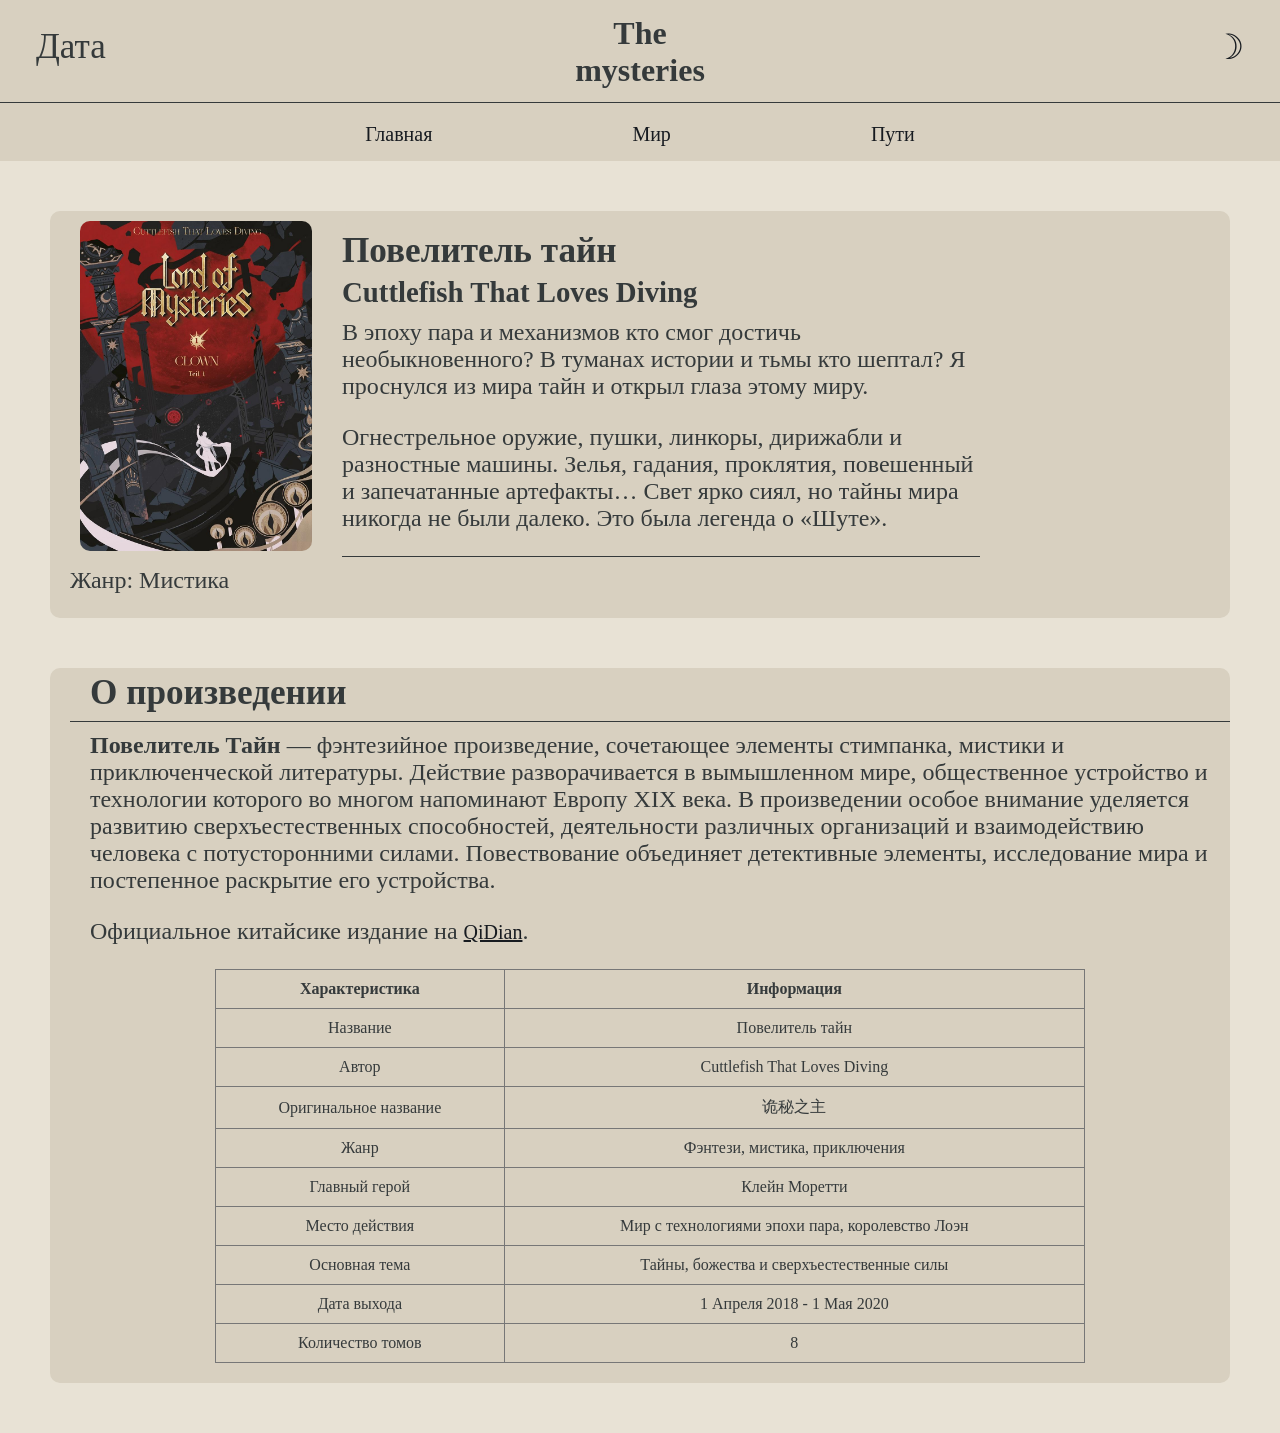
<file: index.html>
<!DOCTYPE html>
<html lang="ru">
    <head>
        <meta charset="UTF-8">
        <meta name="viewport" content="width=device-width, initial-scale=1">
        <meta name="description" content="Мой сайт о любимой новелле">
        <title>Lord of the mysteries</title>
        <link rel="stylesheet" href="Style.css">
        <script src="script.js" defer></script>
        <link rel="icon" href="images/logo.ico" type="image/x-icon">
    </head>
    <body>
        <header>
            <div class="header-top">

                <button id="date-button" onclick="ShowDate()">Дата</button>

                <div>
                    <h1 class="header-text">The<br>
                    mysteries</h1>
                </div>

                <button id="theme-button">☽</button>

            </div>
            <hr class="divide">
            <nav>          
                <a href="index.html" style="text-decoration: none;">Главная</a>
                <a href="World.html" style="text-decoration: none;">Мир</a>
                <a href="Pathways.html" style="text-decoration: none;">Пути</a>
            </nav>
        </header>
        <main>
            <div class="hero">
                <img src="images/LordofMysteriesCover.jpg" alt="Обложка книги (1 том)" class="cover">
                <div class="hero-text">
                    <h1>Повелитель тайн</h1>
                    <h3>Cuttlefish That Loves Diving</h3>
                    <p>В эпоху пара и механизмов кто смог достичь необыкновенного? 
                        В туманах истории и тьмы кто шептал? Я проснулся из мира тайн и открыл глаза этому миру.</p>
                    <p>Огнестрельное оружие, пушки, линкоры, дирижабли и разностные машины. 
                        Зелья, гадания, проклятия, повешенный и запечатанные артефакты… 
                        Свет ярко сиял, но тайны мира никогда не были далеко. Это была легенда о «Шуте».</p>
                    <hr class="divide">
                    <p>Жанр: Мистика</p>
                </div>
            </div>

            <div class="hero about" id="about">
                <h1>О произведении</h1>
                <hr class="divide">
                <p><b>Повелитель Тайн</b> — фэнтезийное произведение, сочетающее элементы стимпанка, 
                    мистики и приключенческой литературы. Действие разворачивается в вымышленном мире, 
                    общественное устройство и технологии которого во многом напоминают Европу XIX века. 
                    В произведении особое внимание уделяется развитию сверхъестественных способностей, 
                    деятельности различных организаций и взаимодействию человека с потусторонними силами. 
                    Повествование объединяет детективные элементы, исследование мира и постепенное раскрытие 
                    его устройства.</p>
                <p>Официальное китайсике издание на  <a href="https://www.qidian.com/book/1010868264/" target="_blank" rel="noopener noreferrer">QiDian</a>.</p>
                <table>
                    <thead>
                        <tr>
                            <th>Характеристика</th>
                            <th>Информация</th>
                        </tr>
                    </thead>

                    <tbody>
                        <tr>
                            <td>Название</td>
                            <td>Повелитель тайн</td>
                        </tr>
                        <tr>
                            <td>Автор</td>
                            <td>Cuttlefish That Loves Diving</td>
                        </tr>
                        <tr>
                            <td>Оригинальное название</td>
                            <td>诡秘之主</td>
                        </tr>
                        <tr>
                            <td>Жанр</td>
                            <td>Фэнтези, мистика, приключения</td>
                        </tr>

                        <tr>
                            <td>Главный герой</td>
                            <td>Клейн Моретти</td>
                        </tr>

                        <tr>
                            <td>Место действия</td>
                            <td>Мир с технологиями эпохи пара, королевство Лоэн</td>
                        </tr>

                        <tr>
                            <td>Основная тема</td>
                            <td>Тайны, божества и сверхъестественные силы</td>
                        </tr>

                        <tr>
                            <td>Дата выхода</td>
                            <td>1 Апреля 2018 - 1 Мая 2020</td>
                        </tr>

                        <tr>
                            <td>Количество томов</td>
                            <td>8</td>
                        </tr>
                    </tbody>
                </table>

            </div>
        </main>
    </body>
</html>
</file>
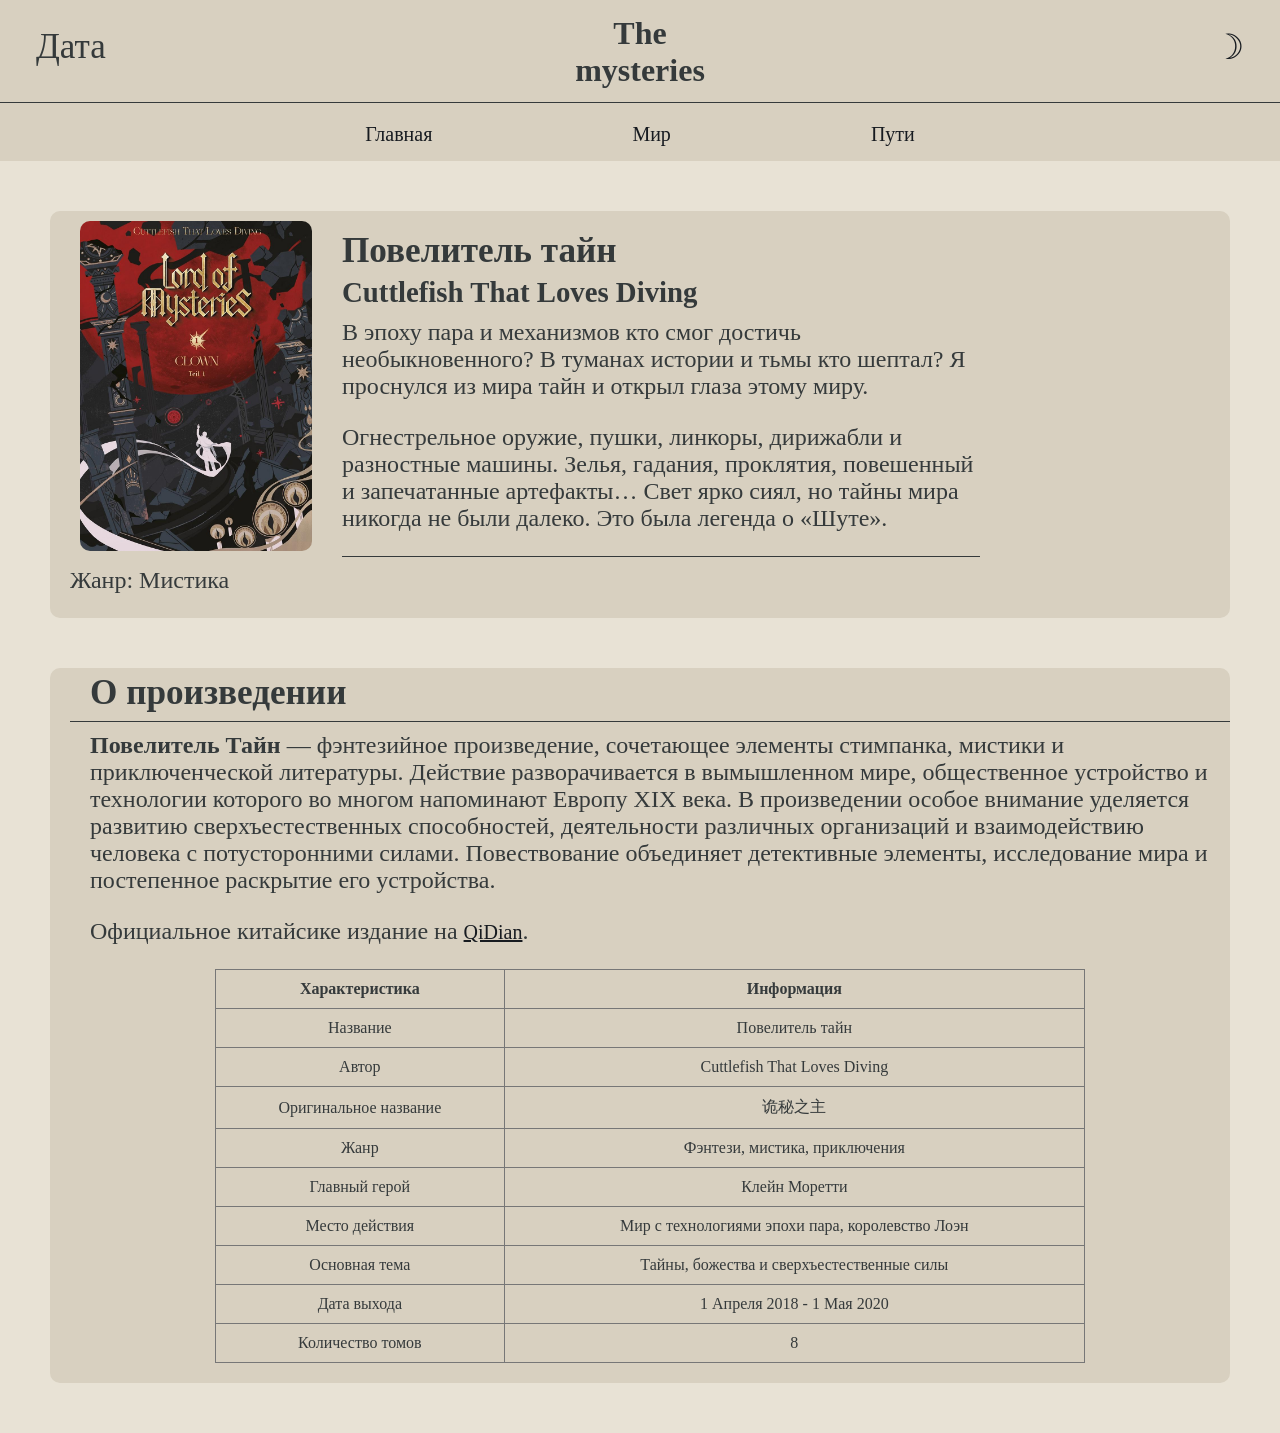
<file: Main.html>
<!DOCTYPE html>
<html lang="ru">
    <head>
        <meta charset="UTF-8">
        <meta name="viewport" content="width=device-width, initial-scale=1">
        <meta name="description" content="Мой сайт о любимой новелле">
        <title>Lord of the mysteries</title>
        <link rel="stylesheet" href="Style.css">
        <script src="script.js" defer></script>
        <link rel="icon" href="images/logo.ico" type="image/x-icon">
    </head>
    <body>
        <header>
            <div class="header-top">

                <button id="date-button" onclick="ShowDate()">Дата</button>

                <div>
                    <h1 class="header-text">The<br>
                    mysteries</h1>
                </div>

                <button id="theme-button">☽</button>

            </div>
            <hr class="divide">
            <nav>          
                <a href="Main.html" style="text-decoration: none;">Главная</a>
                <a href="World.html" style="text-decoration: none;">Мир</a>
                <a href="Pathways.html" style="text-decoration: none;">Пути</a>
            </nav>
        </header>
        <main>
            <div class="hero">
                <img src="images/LordofMysteriesCover.jpg" alt="Обложка книги (1 том)" class="cover">
                <div class="hero-text">
                    <h1>Повелитель тайн</h1>
                    <h3>Cuttlefish That Loves Diving</h3>
                    <p>В эпоху пара и механизмов кто смог достичь необыкновенного? 
                        В туманах истории и тьмы кто шептал? Я проснулся из мира тайн и открыл глаза этому миру.</p>
                    <p>Огнестрельное оружие, пушки, линкоры, дирижабли и разностные машины. 
                        Зелья, гадания, проклятия, повешенный и запечатанные артефакты… 
                        Свет ярко сиял, но тайны мира никогда не были далеко. Это была легенда о «Шуте».</p>
                    <hr class="divide">
                    <p>Жанр: Мистика</p>
                </div>
            </div>

            <div class="hero about" id="about">
                <h1>О произведении</h1>
                <hr class="divide">
                <p><b>Повелитель Тайн</b> — фэнтезийное произведение, сочетающее элементы стимпанка, 
                    мистики и приключенческой литературы. Действие разворачивается в вымышленном мире, 
                    общественное устройство и технологии которого во многом напоминают Европу XIX века. 
                    В произведении особое внимание уделяется развитию сверхъестественных способностей, 
                    деятельности различных организаций и взаимодействию человека с потусторонними силами. 
                    Повествование объединяет детективные элементы, исследование мира и постепенное раскрытие 
                    его устройства.</p>
                <p>Официальное китайсике издание на  <a href="https://www.qidian.com/book/1010868264/" target="_blank" rel="noopener noreferrer">QiDian</a>.</p>
                <table>
                    <thead>
                        <tr>
                            <th>Характеристика</th>
                            <th>Информация</th>
                        </tr>
                    </thead>

                    <tbody>
                        <tr>
                            <td>Название</td>
                            <td>Повелитель тайн</td>
                        </tr>
                        <tr>
                            <td>Автор</td>
                            <td>Cuttlefish That Loves Diving</td>
                        </tr>
                        <tr>
                            <td>Оригинальное название</td>
                            <td>诡秘之主</td>
                        </tr>
                        <tr>
                            <td>Жанр</td>
                            <td>Фэнтези, мистика, приключения</td>
                        </tr>

                        <tr>
                            <td>Главный герой</td>
                            <td>Клейн Моретти</td>
                        </tr>

                        <tr>
                            <td>Место действия</td>
                            <td>Мир с технологиями эпохи пара, королевство Лоэн</td>
                        </tr>

                        <tr>
                            <td>Основная тема</td>
                            <td>Тайны, божества и сверхъестественные силы</td>
                        </tr>

                        <tr>
                            <td>Дата выхода</td>
                            <td>1 Апреля 2018 - 1 Мая 2020</td>
                        </tr>

                        <tr>
                            <td>Количество томов</td>
                            <td>8</td>
                        </tr>
                    </tbody>
                </table>

            </div>
        </main>
    </body>
</html>
</file>
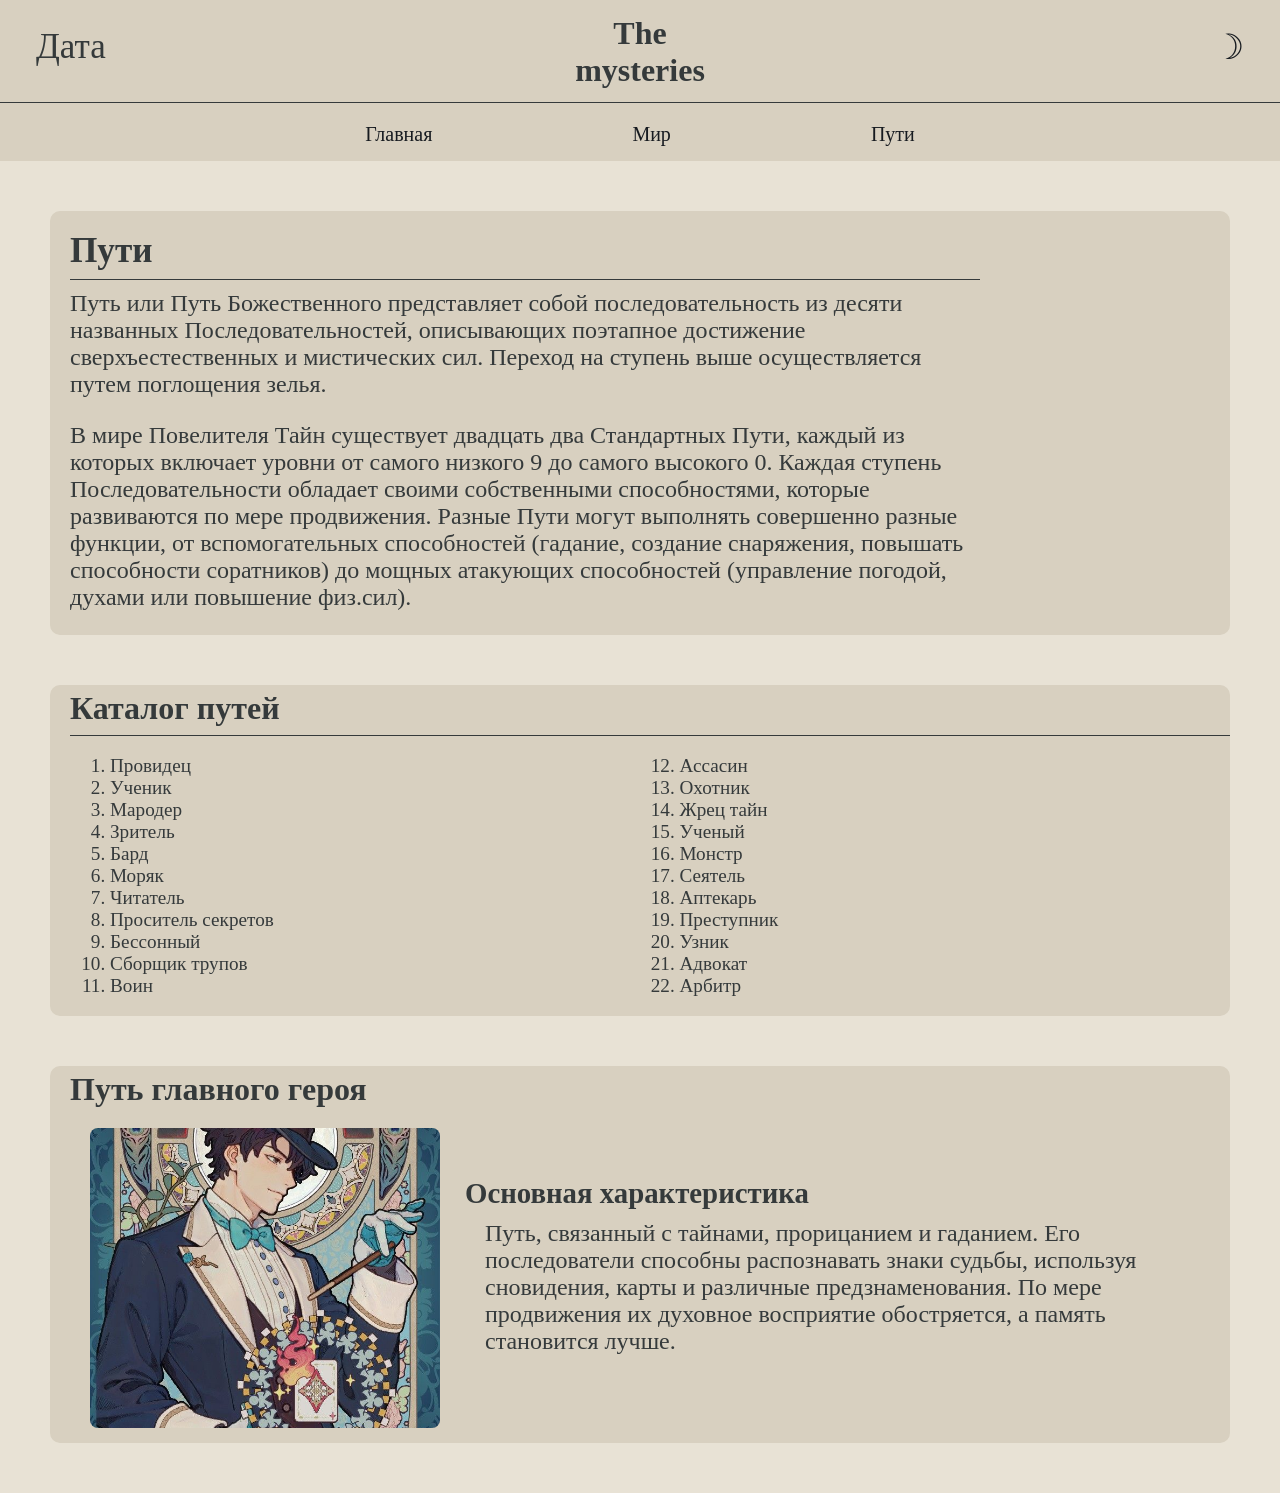
<file: Pathways.html>
<!DOCTYPE html>
<html lang="ru">
    <head>
        <meta charset="UTF-8">
        <meta name="viewport" content="width=device-width, initial-scale=1">
        <meta name="description" content="Мой сайт о любимой новелле">
        <title>Lord of the mysteries</title>
        <link rel="stylesheet" href="Style.css">
        <script src="script.js" defer></script>
        <link rel="icon" href="images/logo.ico" type="image/x-icon">
    </head>
    <body>
        <header>
            <div class="header-top">

                <button id="date-button" onclick="ShowDate()">Дата</button>

                <div>
                    <h1 class="header-text">The<br>
                    mysteries</h1>
                </div>

                <button id="theme-button">☽</button>

            </div>
            <hr class="divide">
            <nav>          
                <a href="index.html" style="text-decoration: none;">Главная</a>
                <a href="World.html" style="text-decoration: none;">Мир</a>
                <a href="Pathways.html" style="text-decoration: none;">Пути</a>
            </nav>
        </header>
        <main>
            <div class="hero">
                <div class="hero-text">
                    <h1>Пути</h1>
                    <hr class="divide">

                    <p>
                        Путь или Путь Божественного представляет собой последовательность из 
                        десяти названных Последовательностей, описывающих поэтапное достижение 
                        сверхъестественных и мистических сил. Переход на ступень выше осуществляется
                        путем поглощения зелья.
                    </p>

                    <p>
                        В мире Повелителя Тайн существует двадцать два Стандартных Пути, каждый 
                        из которых включает уровни от самого низкого 9 до самого высокого 0. Каждая 
                        ступень Последовательности обладает своими собственными способностями, 
                        которые развиваются по мере продвижения. Разные Пути могут выполнять совершенно 
                        разные функции, от вспомогательных способностей (гадание, создание снаряжения, 
                        повышать способности соратников) до мощных атакующих способностей (управление погодой, духами или повышение физ.сил).
                    </p>
                </div>
                
            </div>

            <div class="hero about" id="about">
                <h2>Каталог путей</h2>

                <hr class="divide">

                <ol type="1" class="column">
                    <li>Провидец</li>
                    <li>Ученик</li>
                    <li>Мародер</li>
                    <li>Зритель</li>
                    <li>Бард</li>
                    <li>Моряк</li>
                    <li>Читатель</li>
                    <li>Проситель секретов</li>
                    <li>Бессонный</li>
                    <li>Сборщик трупов</li>
                    <li>Воин</li>
                    <li>Ассасин</li>
                    <li>Охотник</li>
                    <li>Жрец тайн</li>
                    <li>Ученый</li>
                    <li>Монстр</li>
                    <li>Сеятель</li>
                    <li>Аптекарь</li>
                    <li>Преступник</li>
                    <li>Узник</li>
                    <li>Адвокат</li>
                    <li>Арбитр</li>
                </ol>
            </div>
            
            <div class="hero about">
                <h2 id="char_heading">Путь главного героя</h2>

                <div class="char">
                    <img src="images/light_theme_char.jpg" alt="Клейн Моретти" id="theme-char">

                    <div style="flex: 1; min-width: 200px;">
                        <h3>Основная характеристика</h3>
                        <p id="text-char">
                            Путь, связанный с тайнами, прорицанием и гаданием.
                            Его последователи способны распознавать знаки судьбы,
                            используя сновидения, карты и различные предзнаменования.
                            По мере продвижения их духовное восприятие обостряется,
                            а память становится лучше.
                        </p>
                    </div>
                </div>
            </div>

            
        </main>
    </body>
</html>
</file>
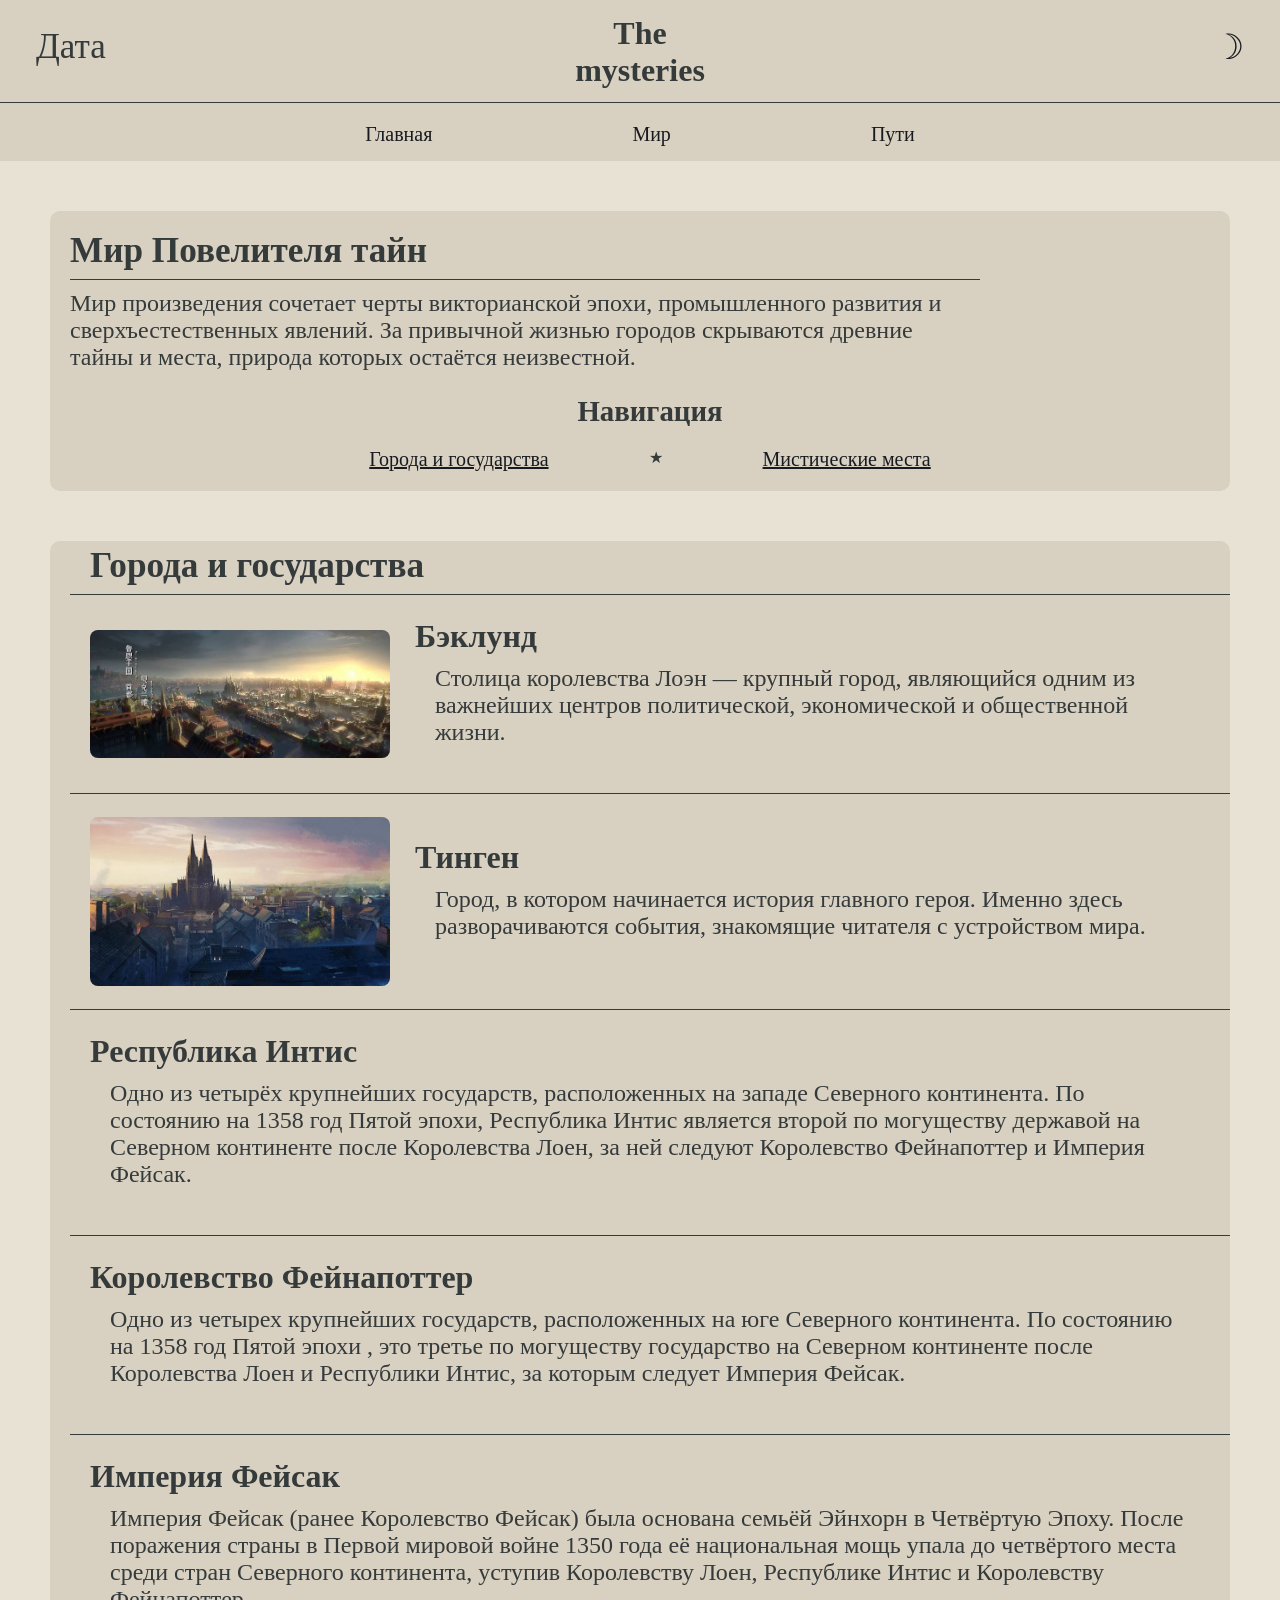
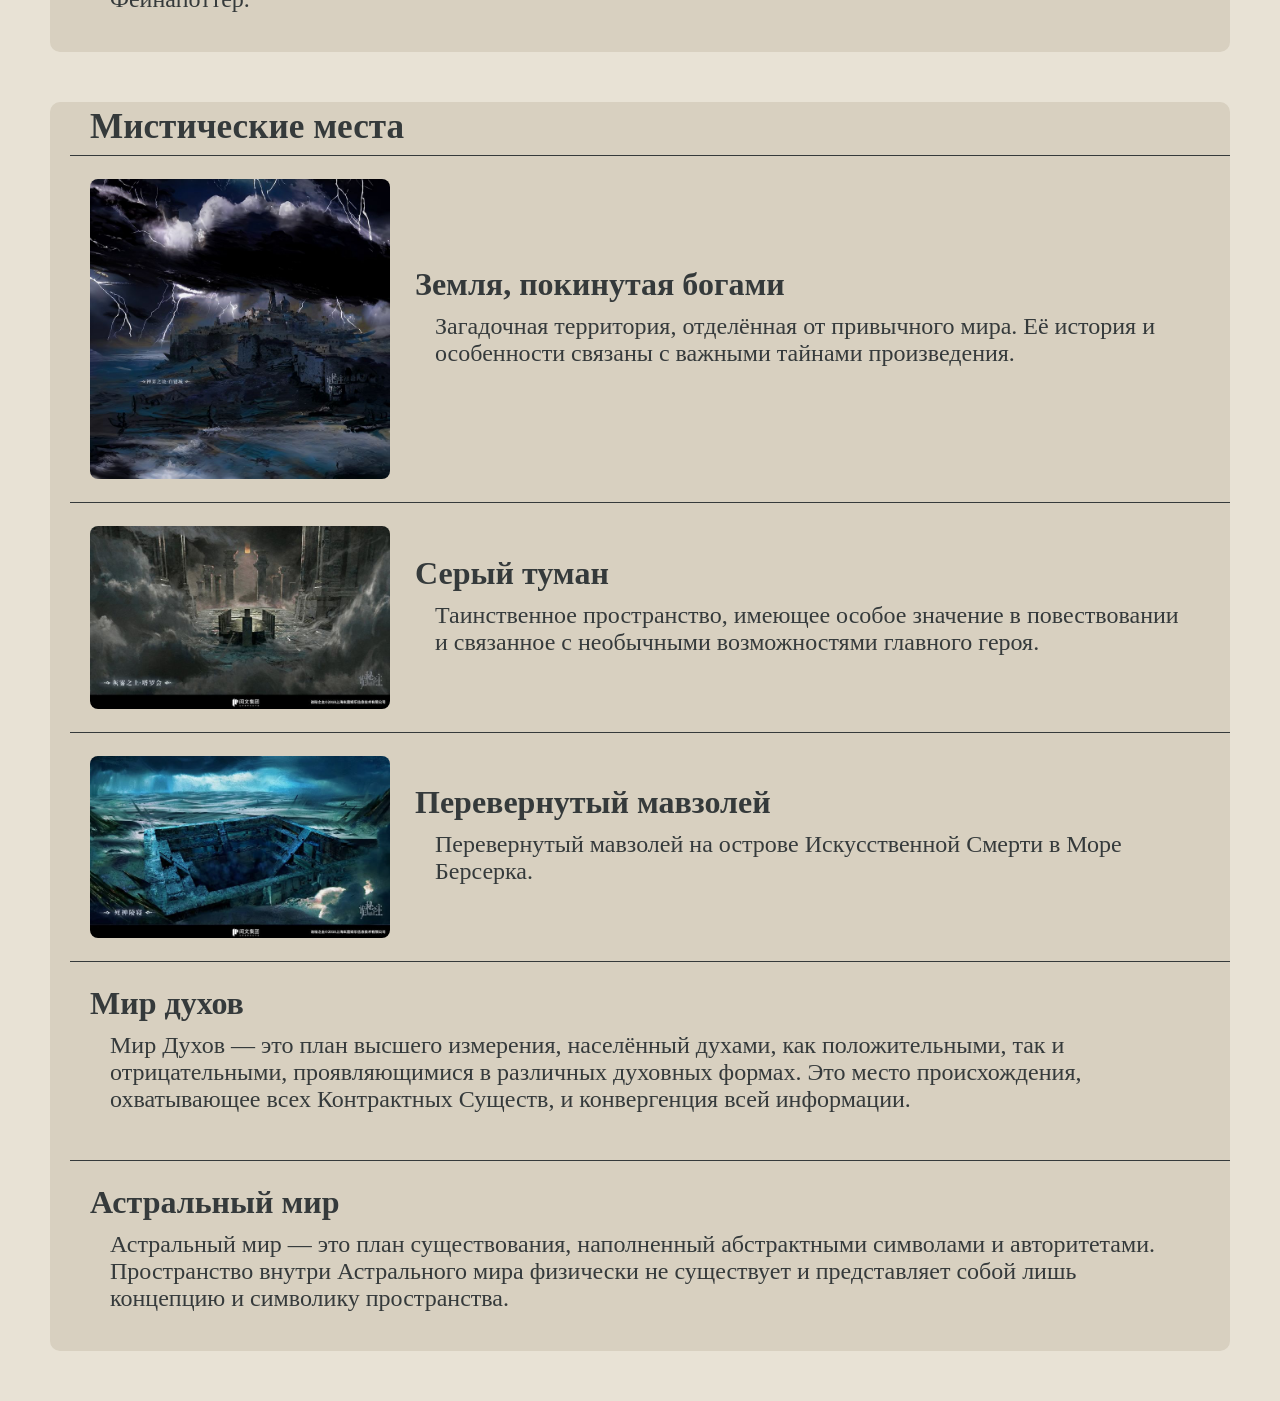
<file: World.html>
<!DOCTYPE html>
<html lang="ru">
    <head>
        <meta charset="UTF-8">
        <meta name="viewport" content="width=device-width, initial-scale=1">
        <meta name="description" content="Мой сайт о любимой новелле">
        <title>Lord of the mysteries</title>
        <link rel="stylesheet" href="Style.css">
        <script src="script.js" defer></script>
        <link rel="icon" href="images/logo.ico" type="image/x-icon">
    </head>
    <body>
        <header>
            <div class="header-top">

                <button id="date-button" onclick="ShowDate()">Дата</button>

                <div>
                    <h1 class="header-text">The<br>
                    mysteries</h1>
                </div>

                <button id="theme-button">☽</button>

            </div>
            <hr class="divide">
            <nav>          
                <a href="index.html" style="text-decoration: none;">Главная</a>
                <a href="World.html" style="text-decoration: none;">Мир</a>
                <a href="Pathways.html" style="text-decoration: none;">Пути</a>
            </nav>
        </header>
        <main>

    <div class="hero">
        <div class="hero-text">
            <h1>Мир Повелителя тайн</h1>
            <hr class="divide">

            <p>
                Мир произведения сочетает черты викторианской эпохи,
                промышленного развития и сверхъестественных явлений.
                За привычной жизнью городов скрываются древние тайны
                и места, природа которых остаётся неизвестной.
            </p>
        </div>
    
        <h3 style="text-align: center;"  id="about">Навигация</h3>
        <nav class="world">
            <a href="#kingdom">Города и государства</a> <span>★</span>
            <a href="#mystic">Мистические места</a>
        </nav>
        
    </div>

    <div class="hero about">
        <h1 id="kingdom">Города и государства</h1>
        <hr class="divide">

        <div class="location">
            <img src="images/Backlund.jpg" alt="Город Бэклунд">

            <div>
                <h2>Бэклунд</h2>
                <p>
                    Столица королевства Лоэн — крупный город,
                    являющийся одним из важнейших центров
                    политической, экономической и общественной жизни.
                </p>
            </div>
        </div>

        <hr class="divide">

        <div class="location">
            <img src="images/Tingen.jpg" alt="Город Тинген">

            <div>
                <h2>Тинген</h2>
                <p>
                    Город, в котором начинается история главного героя.
                    Именно здесь разворачиваются события,
                    знакомящие читателя с устройством мира.
                </p>
            </div>
        </div>

        <hr class="divide">

        <div class="location">
            <div>
                <h2>Республика Интис</h2>
                <p>
                    Одно из четырёх крупнейших государств, расположенных на западе Северного континента.
                    По состоянию на 1358 год Пятой эпохи, Республика Интис является второй по могуществу 
                    державой на Северном континенте после Королевства Лоен, за ней следуют Королевство 
                    Фейнапоттер и Империя Фейсак.
                </p>
            </div>
        </div>

        <hr class="divide">

        <div class="location">
            <div>
                <h2>Королевство Фейнапоттер</h2>
                <p>
                    Одно из четырех крупнейших государств, расположенных на юге Северного континента.
                    По состоянию на 1358 год Пятой эпохи , это третье по могуществу государство на 
                    Северном континенте после Королевства Лоен и Республики Интис, за которым следует Империя Фейсак.
                </p>
            </div>
        </div>

        <hr class="divide">

        <div class="location">
            <div>
                <h2>Империя Фейсак</h2>
                <p>
                    Империя Фейсак (ранее Королевство Фейсак) была основана семьёй Эйнхорн в Четвёртую Эпоху.
                    После поражения страны в Первой мировой войне 1350 года её национальная мощь упала до четвёртого места 
                    среди стран Северного континента, уступив Королевству Лоен, Республике Интис и Королевству Фейнапоттер.
                </p>
            </div>
        </div>
    </div>

    <div class="hero about">
        <h1 id="mystic">Мистические места</h1>
        <hr class="divide">

        <div class="location">
            <img src="images/ForsakenLand.jpg"
                 alt="Земля, покинутая богами">

            <div>
                <h2>Земля, покинутая богами</h2>
                <p>
                    Загадочная территория, отделённая от привычного
                    мира. Её история и особенности связаны
                    с важными тайнами произведения.
                </p>
            </div>
        </div>

        <hr class="divide">

        <div class="location">
            <img src="images/GrayFog.jpg" alt="Серый туман">

            <div>
                <h2>Серый туман</h2>
                <p>
                    Таинственное пространство, имеющее особое
                    значение в повествовании и связанное
                    с необычными возможностями главного героя.
                </p>
            </div>
        </div>

        <hr class="divide">

        <div class="location">
            <img src="images/InvertedMausoleum.jpg" alt="Серый туман">

            <div>
                <h2>Перевернутый мавзолей</h2>
                <p>Перевернутый мавзолей на острове Искусственной Смерти в Море Берсерка.
                </p>
            </div>
        </div>

        <hr class="divide">

        <div class="location">
            <div>
                <h2>Мир духов</h2>
                <p>
                    Мир Духов — это план высшего измерения, населённый духами, как положительными, 
                    так и отрицательными, проявляющимися в различных духовных формах. 
                    Это место происхождения, охватывающее всех Контрактных Существ, 
                    и конвергенция всей информации.
                </p>
            </div>
        </div>

        <hr class="divide">

        <div class="location">
            <div>
                <h2>Астральный мир</h2>
                <p>
                    Астральный мир — это план существования, наполненный абстрактными символами 
                    и авторитетами. Пространство внутри Астрального мира физически не существует 
                    и представляет собой лишь концепцию и символику пространства. 
                </p>
            </div>
        </div>
    </div>

</main>
</body>
</html>
</file>
<file: Style.css>
body {
    background-color: #E8E2D5;
    font-family: 'Times New Roman', Times, Georgia, serif;
    color: #353A3B;
    margin: 0;
}

body.dark {
    background-color: #171B20;
    color: #B7B2A5;
}

header {
    background-color: #D8D0C0;
    padding-bottom: 15px;
}

body.dark header,
body.dark .hero {
    background-color: #252D35;
}

.divide {
    background-color: #353A3B;
    height: 1px;
    border: none;
}

body.dark .divide {
    background-color: #9C7635;
}

.header-top {
    display: flex;
    justify-content: center;
    align-items: center;
    position: relative;
}

.header-text {
    text-align: center;
    margin: 15px 0 5px;
    font-size: 2rem;
}

#theme-button {
    position: absolute;
    right: 30px;
    background: none;
    border: none;
    cursor: pointer;
    font-size: 35px;
    color: #171B20;
}

#date-button {
    position: absolute;
    left: 30px;
    background: none;
    border: none;
    cursor: pointer;
    font-size: 35px;
    font-family: 'Times New Roman', Times, Georgia, serif;
    color: #353A3B;
}

body.dark #date-button{
    color:#B7B2A5;
}

nav {
    display: flex;
    justify-content: center;
    gap: 200px;
    margin-top: 20px;
    flex-wrap: wrap;
}

.world{
    gap: 100px;
    margin-bottom: 20px;
}
a {
    display: inline-block;
    font-size: 20px;
}

a:link,
a:visited {
    color: #171B20;
}

body.dark a:link,
body.dark a:visited {
    color: #B7B2A5;
}

a:hover {
    transform: scale(1.2);
    color: #927747;
}

body.dark a:hover {
    color: #B49A68;
}

.hero {
    margin: 50px;
    padding-left: 20px;
    border-radius: 10px;
    background-color: #D8D0C0;
    overflow: auto;
}

.hero h1 {
    font-size: 220%;
    margin: 5px 0;
}

.hero h2 {
    font-size: 200%;
    margin: 5px 0;
}

.hero h3 {
    font-size: 180%;
    margin: 5px 0;
}

.hero p {
    font-size: 150%;
    margin-top: 10px;
}

.hero-text {
    padding: 15px 250px 0 0;
}

.cover {
    max-width: 20%;
    height: auto;
    float: left;
    padding: 10px;
    margin-right: 20px;
    border-radius: 20px;
}

.about p {
    padding: 0 20px;
}

.about h1 {
    margin-left: 20px;
}

.about table {
    border-collapse: collapse;
    width: 75%;
    margin: 20px auto;
}

th,
td {
    border: 1px solid #777777;
    padding: 10px;
    text-align: center;
}
.column{
    column-count: 2;
    column-gap: normal;
    font-size: 120%;
}

.columns li {
      break-inside: avoid; 
    }

.location {
    display: flex;
    align-items: center;
    gap: 25px;
    padding: 15px 20px;
}

.location img {
    width: 300px;
    height: auto;
    object-fit: cover;
    border-radius: 8px;
}

.location h2 {
    margin-top: 0;
}

.char {
    display: flex;
    align-items: center;
    gap: 25px;
    padding: 15px 20px;
    flex-wrap: wrap;
}

.char img {
    width: 100%;
    max-width: 350px;
    height: 300px;
    object-fit: cover;
    object-position: center;
    border-radius: 8px;
}

.char h3 {
    margin-top: 0;
}

@media (max-width: 750px) {

    .header-text {
        font-size: 1.6rem;
    }

    #theme-button {
        right: 15px;
        font-size: 28px;
    }

    nav {
        gap: 25px;
    }

    nav a {
        font-size: 16px;
    }

    .world{
        gap: 20px;
    }
    
    .hero {
        margin: 25px;
    }

    .hero-text {
        padding-right: 50px;
    }

    .hero p {
        padding-right: 50px;
    }

    .about table {
        width: 95%;
    }

    .location {
        flex-direction: column;
        align-items: flex-start;
    }

    .location img {
        width: 100%;
        height: auto;
        max-height: 250px;
    }

    .char {
        flex-direction: column;
        align-items: flex-start;
    }

    .char img {
        width: 100%;
        max-width: none;
        height: auto;
    }
}
</file>
